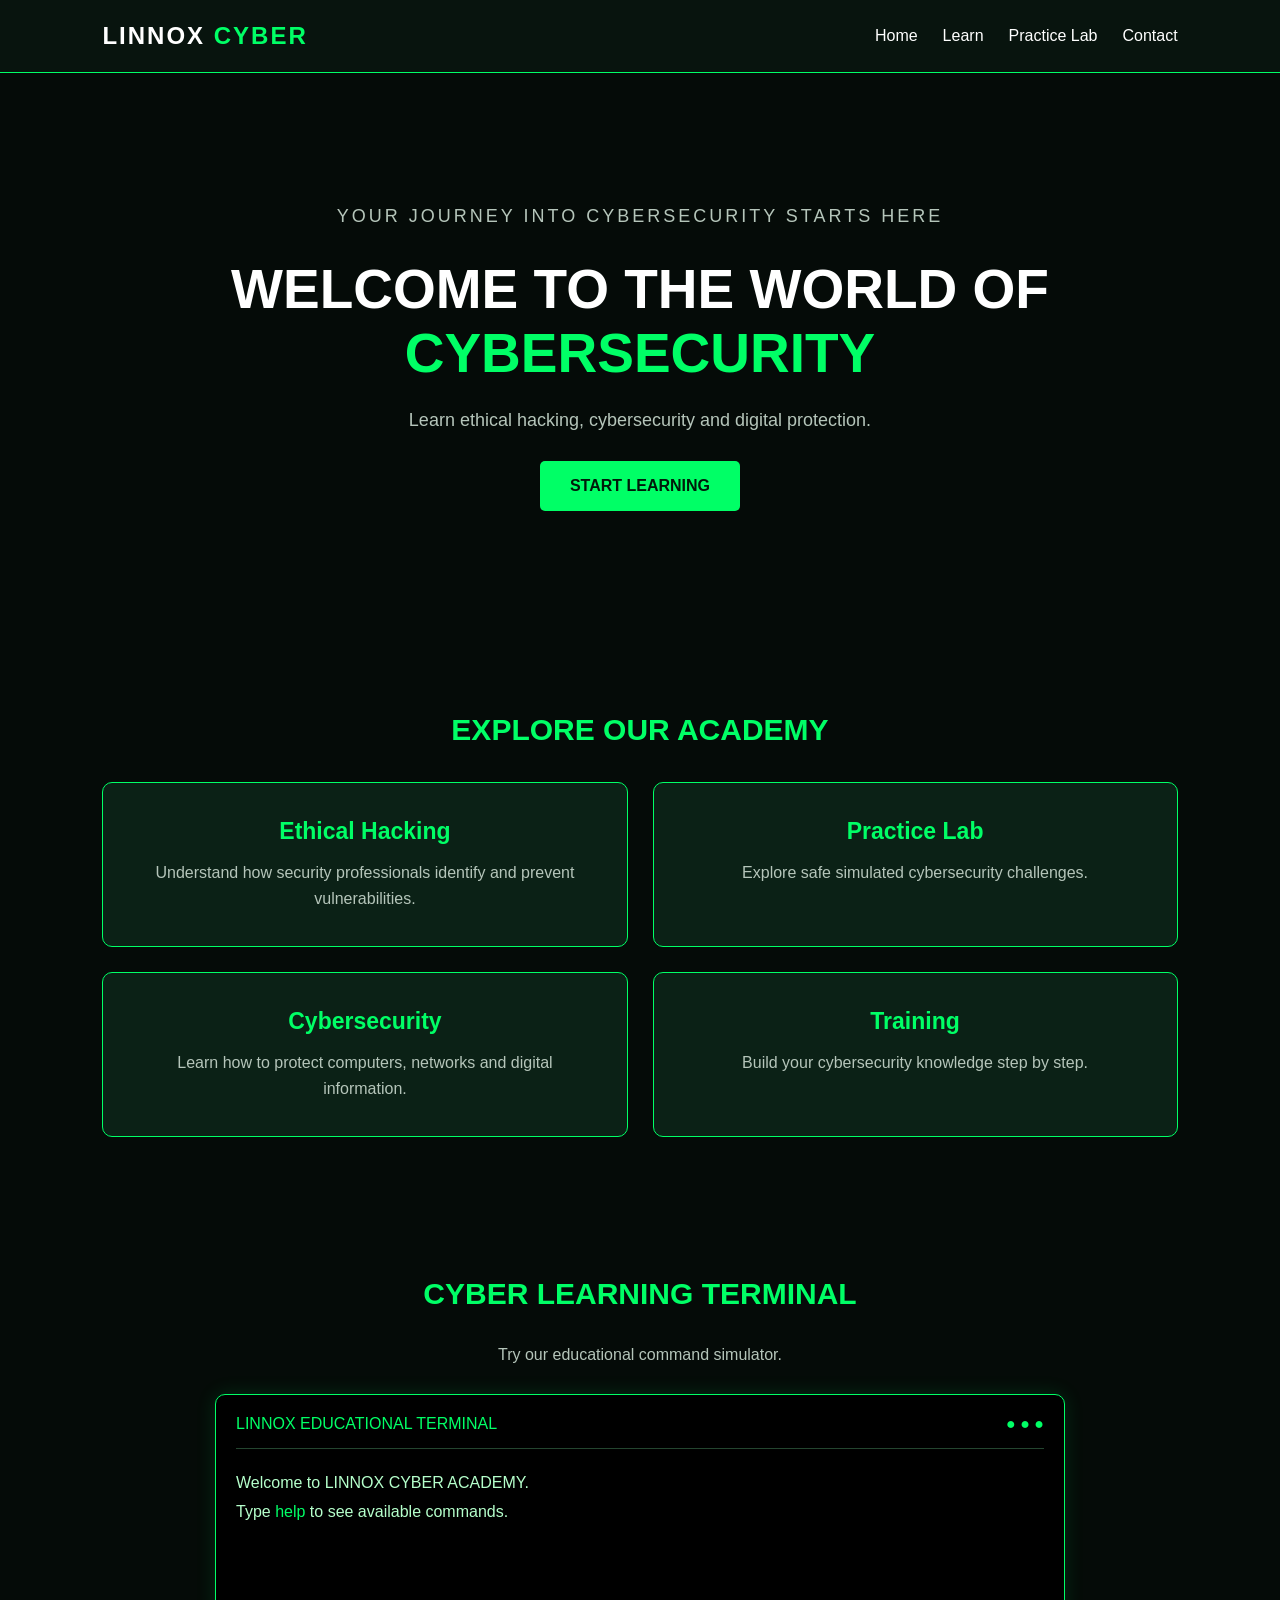
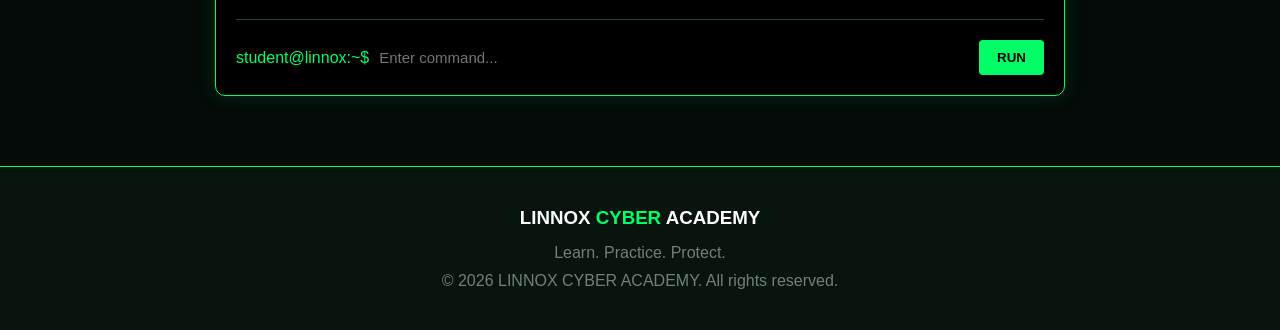
<file: index.html>
<!DOCTYPE html>
<html lang="en">
<head>
    <meta charset="UTF-8">
    <meta name="viewport" content="width=device-width, initial-scale=1.0">
    <title>LINNOX CYBER ACADEMY</title>
    <link rel="stylesheet" href="style.css">
</head>

<body>

    <header>
        <div class="logo">LINNOX <span>CYBER</span></div>

        <nav>
            <a href="#home">Home</a>
            <a href="#learn">Learn</a>
            <a href="#terminal">Practice Lab</a>
            <a href="#contact">Contact</a>
        </nav>
    </header>

    <section class="hero" id="home">
        <p class="tagline">YOUR JOURNEY INTO CYBERSECURITY STARTS HERE</p>

        <h1>WELCOME TO THE WORLD OF <span>CYBERSECURITY</span></h1>

        <p>
            Learn ethical hacking, cybersecurity
            and digital protection.
        </p>

        <a href="#learn" class="main-button">START LEARNING</a>
    </section>

    <section class="learning" id="learn">
        <h2>EXPLORE OUR ACADEMY</h2>

        <div class="services">

            <div class="card">
                <h3>Ethical Hacking</h3>
                <p>Understand how security professionals
                identify and prevent vulnerabilities.</p>
            </div>

            <div class="card">
                <h3>Practice Lab</h3>
                <p>Explore safe simulated cybersecurity
                challenges.</p>
            </div>

            <div class="card">
                <h3>Cybersecurity</h3>
                <p>Learn how to protect computers,
                networks and digital information.</p>
            </div>

            <div class="card">
                <h3>Training</h3>
                <p>Build your cybersecurity knowledge
                step by step.</p>
            </div>

        </div>
    </section>

    <section class="terminal-section" id="terminal">
        <h2>CYBER LEARNING TERMINAL</h2>
        <p>Try our educational command simulator.</p>

        <div class="terminal">
            <div class="terminal-header">
                LINNOX EDUCATIONAL TERMINAL
                <span>● ● ●</span>
            </div>

            <div id="output">
                <p>Welcome to LINNOX CYBER ACADEMY.</p>
                <p>Type <span>help</span> to see available commands.</p>
            </div>

            <div class="terminal-input">
                <span>student@linnox:~$</span>
                <input
                    type="text"
                    id="command"
                    placeholder="Enter command..."
                    autocomplete="off"
                >
                <button onclick="runCommand()">RUN</button>
            </div>
        </div>
    </section>

    <footer id="contact">
        <h3>LINNOX <span>CYBER</span> ACADEMY</h3>
        <p>Learn. Practice. Protect.</p>
        <p>© 2026 LINNOX CYBER ACADEMY. All rights reserved.</p>
    </footer>

    <script src="script.js"></script>

</body>
</html>
</file>
<file: style.css>
* {
    margin: 0;
    padding: 0;
    box-sizing: border-box;
}

html {
    scroll-behavior: smooth;
}

body {
    background: #050b08;
    color: white;
    font-family: Arial, sans-serif;
}

header {
    background: #08140e;
    padding: 22px 8%;
    display: flex;
    justify-content: space-between;
    align-items: center;
    border-bottom: 1px solid #00ff66;
    position: sticky;
    top: 0;
    z-index: 10;
}

.logo {
    font-size: 24px;
    font-weight: bold;
    letter-spacing: 2px;
}

.logo span,
footer span {
    color: #00ff66;
}

nav {
    display: flex;
    gap: 25px;
}

nav a {
    color: white;
    text-decoration: none;
    transition: 0.3s;
}

nav a:hover {
    color: #00ff66;
}

.hero {
    min-height: 570px;
    padding: 100px 8%;
    display: flex;
    flex-direction: column;
    justify-content: center;
    align-items: center;
    text-align: center;
}

.tagline {
    color: #00ff66;
    letter-spacing: 3px;
    margin-bottom: 25px;
}

.hero h1 {
    font-size: clamp(30px, 5vw, 55px);
    max-width: 900px;
    margin-bottom: 25px;
}

.hero h1 span {
    color: #00ff66;
}

.hero p {
    color: #b5c5ba;
    font-size: 18px;
    margin-bottom: 30px;
}

.main-button {
    background: #00ff66;
    color: #001a0a;
    padding: 16px 30px;
    text-decoration: none;
    font-weight: bold;
    border-radius: 5px;
    transition: 0.3s;
}

.main-button:hover {
    background: white;
    transform: translateY(-3px);
}

.learning {
    padding: 70px 8%;
    text-align: center;
}

.learning h2,
.terminal-section h2 {
    color: #00ff66;
    font-size: 30px;
    margin-bottom: 35px;
}

.services {
    display: grid;
    grid-template-columns: repeat(2, minmax(0, 1fr));
    gap: 25px;
}

.card {
    background: #0b2116;
    border: 1px solid #00ff66;
    padding: 35px;
    border-radius: 10px;
    transition: 0.3s;
}

.card:hover {
    transform: translateY(-6px);
    box-shadow: 0 0 20px #00ff6633;
}

.card h3 {
    color: #00ff66;
    font-size: 23px;
    margin-bottom: 15px;
}

.card p {
    color: #b5c5ba;
    line-height: 1.6;
}

.terminal-section {
    padding: 70px 8%;
    text-align: center;
}

.terminal-section > p {
    color: #b5c5ba;
    margin-bottom: 30px;
}

.terminal {
    background: #000;
    border: 1px solid #00ff66;
    border-radius: 10px;
    padding: 20px;
    max-width: 850px;
    margin: auto;
    text-align: left;
    box-shadow: 0 0 20px #00ff6622;
}

.terminal-header {
    color: #00ff66;
    border-bottom: 1px solid #23452f;
    padding-bottom: 15px;
    margin-bottom: 20px;
}

.terminal-header span {
    float: right;
    color: #00ff66;
}

#output {
    min-height: 150px;
    color: #b5ffcb;
    line-height: 1.8;
    overflow-wrap: anywhere;
}

#output span {
    color: #00ff66;
}

.terminal-input {
    display: flex;
    align-items: center;
    gap: 10px;
    border-top: 1px solid #23452f;
    padding-top: 20px;
}

.terminal-input > span {
    color: #00ff66;
}

.terminal-input input {
    flex: 1;
    min-width: 0;
    background: transparent;
    border: none;
    outline: none;
    color: white;
    font-size: 15px;
}

.terminal-input button {
    background: #00ff66;
    border: none;
    padding: 10px 18px;
    cursor: pointer;
    font-weight: bold;
    border-radius: 4px;
}

footer {
    background: #08140e;
    border-top: 1px solid #00ff66;
    padding: 40px 20px;
    text-align: center;
}

footer h3 {
    margin-bottom: 15px;
}

footer p {
    color: #718078;
    margin-top: 10px;
}

@media (max-width: 650px) {
    header {
        flex-direction: column;
        gap: 20px;
    }

    nav {
        flex-wrap: wrap;
        justify-content: center;
        gap: 15px;
    }

    .services {
        grid-template-columns: 1fr;
    }

    .terminal-input {
        flex-wrap: wrap;
    }
}
</file>
